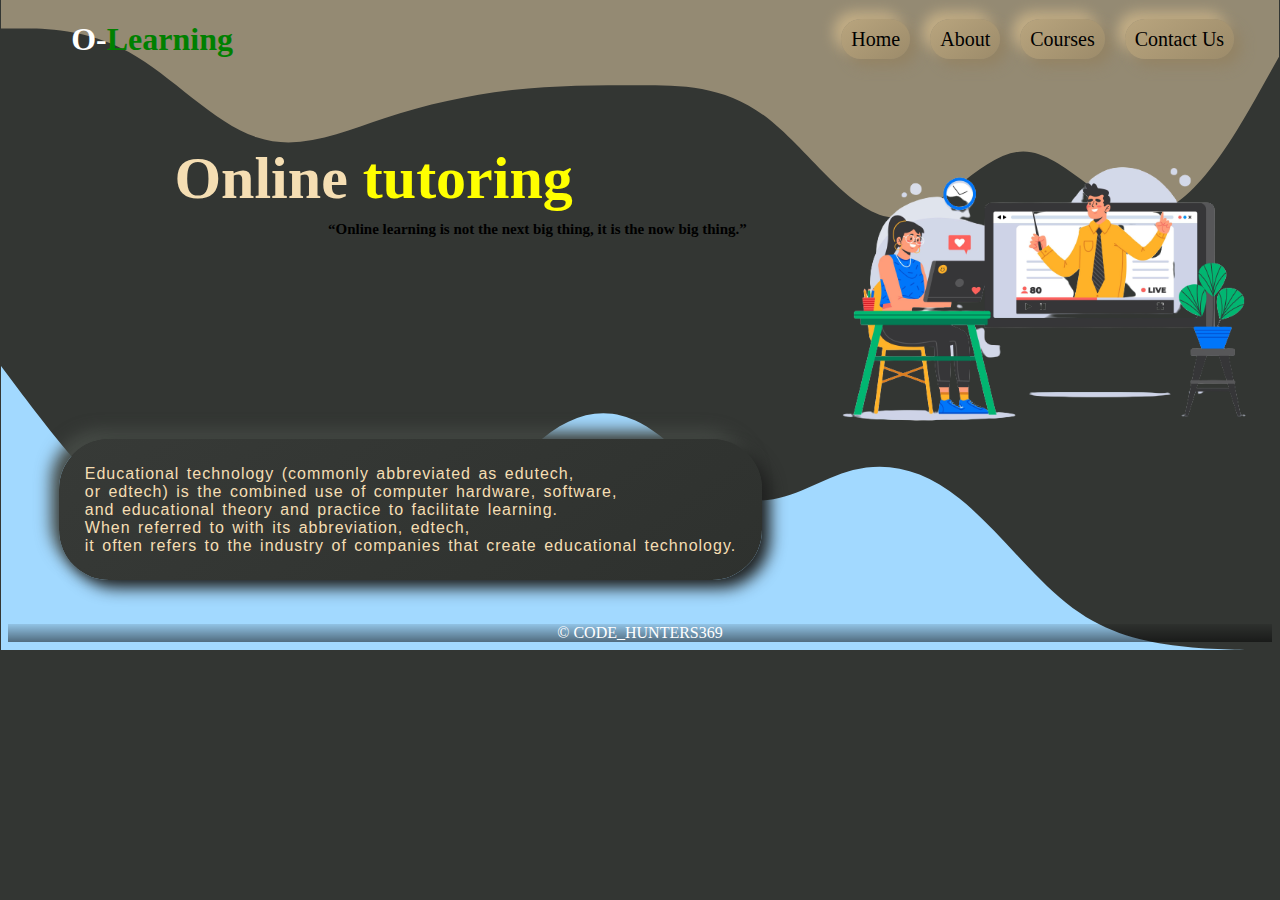
<file: index.html>
<!DOCTYPE html>
<html lang="en">
<head>

    <meta charset="UTF-8">
    <meta http-equiv="X-UA-comatible" content="IE=edge">
    <meta name="viewport" content="width=device,initial-scale=1.0">
    <title>Online Education</title>
    <link rel = "stylesheet" href="style.css">
</head>

<body>
         
    <h1>O-<span>Learning</span></h1>
    <div class="nav">
        <ul>
            <li><a href="index.html"> Home</a></li>
            <li><a href="about.html"> About</a></li>
            <li><a href="empty.html"> Courses</a></li>
            <li><a href="contact.html"> Contact Us</a></li>


        </ul>
    </div>

 <h2>Online <span>tutoring</span></h2>
<h5>“Online learning is not the next big thing, it is the now big thing.”</h5>
 
 <div class="img">
    <img src="bg.png"
         width="450px"
         height=300px>

 </div>
 
 <div class="word">
    <p>Educational technology (commonly abbreviated as edutech,
        <br> or edtech) is the combined use of computer hardware, software,
        <br> and educational theory and practice to facilitate learning.
        <br>When referred to with its abbreviation, edtech,<br> it often refers to the industry of companies that create educational technology.</p>
 </div>
 
</body>
<footer> &#169 CODE_HUNTERS369</footer>
</html>
</file>
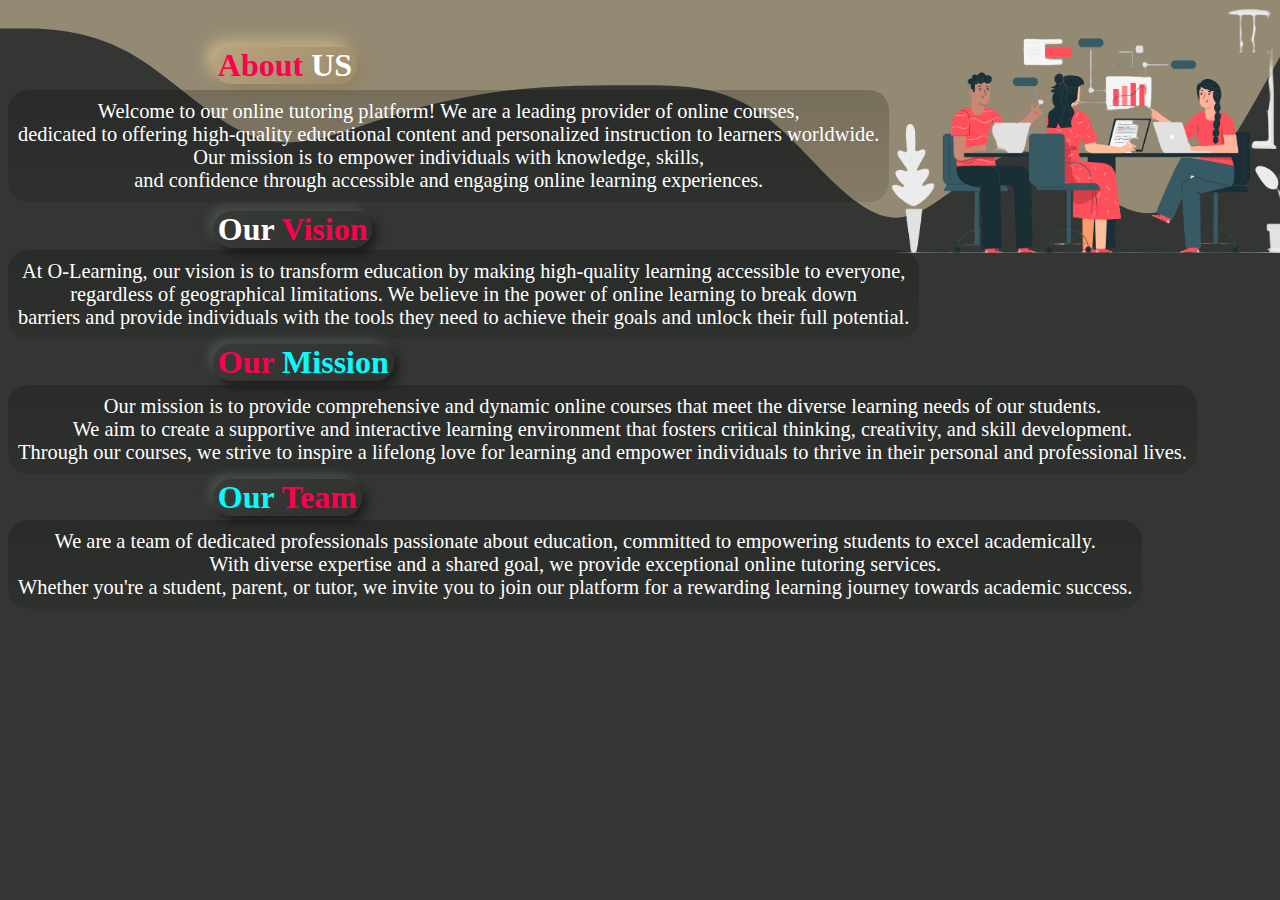
<file: about.html>
<!DOCTYPE html>
<html lang="en">
<head>

    <meta charset="UTF-8">
    <meta http-equiv="X-UA-comatible" content="IE=edge">
    <meta name="viewport" content="width=device,initial-scale=1.0">
    


<style>
    

body {
    background-color: #333633;
    background-image: url(wavvee.svg);
    background-size: cover;
    background-repeat: no-repeat;
    
    background-position: top;
}
img{
    position: absolute;
    margin-top: -2%;
    margin-left: 67%;
    
}
.aboutus h1 {
    top: 26px;
    position: absolute;
    color: #ff004f;
    margin-left: 16%;
    padding: 0 5px 0 5px;
    border-radius: 85px;
    background: linear-gradient(145deg, #b9a57e, #9c8b6a);
    box-shadow:  7px 7px 14px #938364,
                 -7px -7px 14px #c7b188;
    
}
.aboutus h1 span {
    color: white;
    
}

.ourvision h1{
    position: absolute;
    padding: 0 5px 0 5px;
    margin-left: 16%;
    top:190px ;
    color: white;
    margin-left:16%;
    border-radius: 89px;
background: linear-gradient(145deg, #373a37, #2e312e);
box-shadow:  5px 5px 10px #1b1d1b,
             -5px -5px 10px #4b4f4b;
}
.ourvision h1 span {
    color: #ff004f;
}
.mission h1{
    padding: 0 5px 0 5px;
    position: absolute;
    margin-left: 16%;
    top: 323px;
    color:#ff004f;
    margin-left: 16%;
    border-radius: 89px;
background: linear-gradient(145deg, #373a37, #2e312e);
box-shadow:  5px 5px 10px #1b1d1b,
             -5px -5px 10px #4b4f4b;
}
.mission h1 span {
    color: aqua;
}
.team h1 {
    top: 458px;
    padding: 0 5px 0 5px;
    position: absolute;
    margin-left: 16%;
    color: aqua;
    margin-left: 16%;
    border-radius: 89px;
background: linear-gradient(145deg, #373a37, #2e312e);
box-shadow:  5px 5px 10px #1b1d1b,
             -5px -5px 10px #4b4f4b;
            
}
.team h1 span {
    color: #ff004f;
}
p { 
    text-align:center;
    position: absolute;
    font-size: 20.4px;
    font-family: High Tower Text;
    color: white;
    border-radius: 20px;
    padding: 10px;

}
.aboutus p {
    top: 70px;
    background: linear-gradient(to top,rgb(0,0,0,0.1),rgb(0,0,0,0.2));
}
.ourvision p{
    top:230px;
    background: linear-gradient(to top,rgb(0,0,0,0.1),rgb(0,0,0,0.2));
}
.mission p {
    top: 365px;
    background: linear-gradient(to top,rgb(0,0,0,0.1),rgb(0,0,0,0.2));
}
.team p {
    top: 500px;
    background: linear-gradient(to top,rgb(0,0,0,0.1),rgb(0,0,0,0.2));
}
h1:hover {
    border-radius: 89px;
background: #333633;
box-shadow: inset 5px 5px 10px #1b1d1b,
            inset -5px -5px 10px #4b4f4b;
            
}
p:hover {
    border-radius: 50px;
background: #333633;
box-shadow: inset 5px 5px 10px #1b1d1b,
            inset -5px -5px 10px #4b4f4b;
        padding: 10px;
            
}
</style>

</head>
<body>
    <img src="image3.png"
    width="460">
        
    <div class="aboutus">
        <h1>About <span>US</span></h1>

       <p>Welcome to our online tutoring platform! We are a leading provider of online courses,<br> dedicated to offering high-quality educational content and personalized instruction to learners worldwide.<br>
         Our mission is to empower individuals with knowledge, skills,<br>
          and confidence through accessible and engaging online learning experiences.</p>
    </div>

    <div class="ourvision">
        <h1>Our <span> Vision</span></h1>
        <p>At O-Learning, our vision is to transform education by making high-quality learning accessible to everyone,<br> regardless of geographical limitations.
         We believe in the power of online learning to break down<br> barriers and provide individuals with the tools they need to achieve their goals and unlock their full potential.</p>
    </div>
    


    <div class="mission">
        <h1>Our <span>Mission</span></h1>
        <p>Our mission is to provide comprehensive and dynamic online courses that meet the diverse learning needs of our students.<br> 
        We aim to create a supportive and interactive learning environment that fosters critical thinking, creativity, and skill development.<br> 
        Through our courses, we strive to inspire a lifelong love for learning and empower individuals to thrive in their personal and professional lives.<br></p>
    </div>

    
    <div class="team">
        <h1> Our <span>Team</span></h1>
     <p>
        We are a team of dedicated professionals passionate about education, committed to empowering students to excel academically. <br>
        With diverse expertise and a shared goal, we provide exceptional online tutoring services.<br> 
        Whether you're a student, parent, or tutor, we invite you to join our platform for a rewarding learning journey towards academic success.
     </p>
    </div>
    
    
    
</body>
</html>
</file>
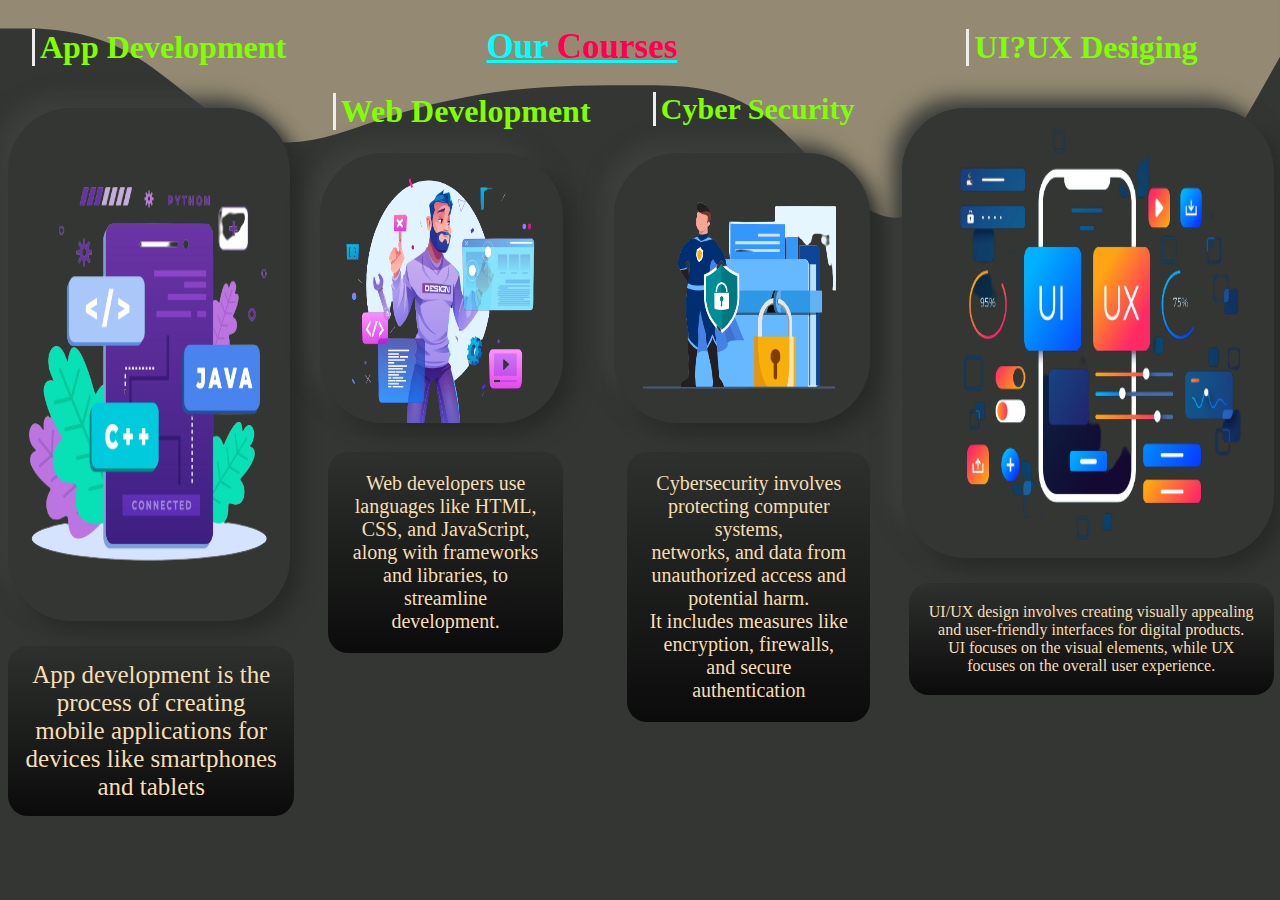
<file: course.html>
<!DOCTYPE html>
<html lang="en">
<head>

    <meta charset="UTF-8">
    <meta http-equiv="X-UA-comatible" content="IE=edge">
    <meta name="viewport" content="width=device,initial-scale=1.0">
    <title>courses</title>
    
<style>
body {
    background-color: #333633;
    background-image: url(wavvee.svg);
    background-repeat: no-repeat;
    background-size: cover;
    background-position: top;

}
.heading h1{
    color: aqua;
    text-align: center;
    position: absolute;
    left:38%;
    font-size: 35px;
    bottom: 90%;
    text-decoration: underline ;
    
    

}


.heading h1 span {
    color: #ff004f;
}

img {
    position: absolute;
}
.puka2 .card2 img {
    border-radius: 63px;
background: #333633;
box-shadow:  10px 10px 20px #272a27,
             -10px -10px 20px #3f423f;
}
.puka4 .card4 img {
    border-radius: 63px;
background: #333633;
box-shadow:  10px 10px 20px #272a27,
             -10px -10px 20px #3f423f;
}
.puka5 .card5 img {
    border-radius: 63px;
background: #333633;
box-shadow:  10px 10px 20px #272a27,
             -10px -10px 20px #3f423f;
}
.puka3 .card3 img {
    border-radius: 63px;
background: #333633;
box-shadow:  10px 10px 20px #272a27,
             -10px -10px 20px #3f423f;
}

.puka4 .card4 p {
    background: linear-gradient(to top,rgb(0,0,0,0.8),rgb(0,0,0,0.1));
    border-radius: 20px;
}


.card2 p{
    position: absolute;
    font-size: 25px;
    top: 69%;
    background: linear-gradient(to top,rgb(0,0,0,0.8),rgb(0,0,0,0.1));
    border-radius: 20px;
    margin-right:77%;
    padding: 15px;
    text-align: center;
    color: wheat;
}
.card2 h1 {
    position: absolute;
    left: 2.5%;
    color: chartreuse;
    padding-left: 5px;
    border-left:outset ;
    
}
.card2 img{
    top:12%;
    
}
.card3 h1 {
    position: absolute;
    left: 75.5%;
    color: chartreuse;
    padding-left: 5px;
    border-left:outset ;
}
.card3 img {
    top:12%;
    left: 70.5%;
}
.card4 h1 {
    position: absolute;
    left: 26%;
    top: 8%;
    color: chartreuse;
    border-left:outset 3px;
    padding-left: 5px;


}
.card4 p{
    position: absolute;
    font-size: 20px;
    top: 48%;
    margin-left:25%;
    margin-right:56%;
    padding: 20px;
    text-align: center;
    color: wheat;
}
.card4 img{
     top:17%;
    left:25%;
}
.card5 img{
    top:17%;
    left:48%;
}
.puka5 .card5 p {
    top: 48%;
    position: absolute;
    left: 49%;
    background: linear-gradient(to top,rgb(0,0,0,0.8),rgb(0,0,0,0.1));
    border-radius: 20px;
    margin-right: 32%;
    text-align:center;
    font-size: 20px;
    

   padding: 20px;
   color: wheat;
}
.puka5 .card5 h1 {
    position: absolute;
    top: 8%;
    left: 51%;
    font-size: 30px;
    color: chartreuse;
    border-left:outset ;
    padding-left: 5px;
    
}
.puka3 .card3 p {
    position: absolute;
    left: 71%;
    top: 63%;
    margin-right: 0.5%;
    background: linear-gradient(to top,rgb(0,0,0,0.8),rgb(0,0,0,0.1));
    border-radius: 20px;
    color: wheat;
    padding: 20px;
    text-align: center;
}
.puka3 .card3 p:hover {
    border-radius: 63px;
background: #333633;
box-shadow: inset 10px 10px 20px #272a27,
            inset -10px -10px 20px #3f423f;
            cursor: pointer;
}
.puka5 .card5 p:hover {
    border-radius: 63px;
background: #333633;
box-shadow: inset 10px 10px 20px #272a27,
            inset -10px -10px 20px #3f423f;
            cursor: pointer;
}
.puka4 .card4 p:hover {
    border-radius: 63px;
background: #333633;
box-shadow: inset 10px 10px 20px #272a27,
            inset -10px -10px 20px #3f423f;
            cursor: pointer;

}
.puka2 .card2 p:hover {
    border-radius: 63px;
background: #333633;
box-shadow: inset 10px 10px 20px #272a27,
            inset -10px -10px 20px #3f423f;
            cursor: pointer;
}
.puka2 .card2 img:hover {
    border-radius: 63px;
background: #333633;
box-shadow: inset 10px 10px 20px #272a27,
            inset -10px -10px 20px #3f423f;
            cursor: pointer;
}
.puka3 .card3 img:hover{
    border-radius: 63px;
background: #333633;
box-shadow: inset 10px 10px 20px #272a27,
            inset -10px -10px 20px #3f423f;
            cursor: pointer;
} 
.puka4 .card4 img:hover {
    border-radius: 63px;
background: #333633;
box-shadow: inset 10px 10px 20px #272a27,
            inset -10px -10px 20px #3f423f;
            cursor: pointer;

} 
.puka5 .card5 img:hover {
    border-radius: 63px;
background: #333633;
box-shadow: inset 10px 10px 20px #272a27,
            inset -10px -10px 20px #3f423f;
            cursor: pointer;

}

</style>
</head>
<body>
    
    <div class="heading">
        <h1>Our <span> Courses</span></h1>
        
    </div>

  
    
    <div class="puka2">
        <div class="card2">
         <img src="ima2.png"
          width="22%"
         height="57%" >
         <h1>App Development</h1>
         <p>App development is the process of creating mobile applications for devices like smartphones and tablets</p>
            
        </div>
    </div>
    

    <div class="puka3">
        <div class="card3">
        <img src="ima3.png"
            width="29%"
            height="50%">
            <h1>UI?UX Desiging</h1>
            <p>UI/UX design involves creating visually appealing and user-friendly interfaces for 
                digital products.
                <br> UI focuses on the visual elements, while UX focuses on the overall user experience.</p>
        </div>
    </div>

    
   <div class="puka4">
    <div class="card4">
        <img src="ima4.png"
        width="19%"
        height="30%">
        <h1>Web Development</h1>
        <p>Web developers use languages like HTML, CSS, and JavaScript, <br>along with frameworks and libraries, to streamline development.</p>
    </div>
    </div>


    
    <div class="puka5">
    <div class="card5">
        <img src="ima5.png"
        width="20%"
        height="30%">
        <h1>Cyber Security</h1>
        <p>Cybersecurity involves protecting computer systems, <br>networks, and data from 
            unauthorized access and potential harm.<br>
             It includes measures like encryption, 
            firewalls, and secure authentication</p>
    </div>
    </div>
    

</body>
</html>
</file>
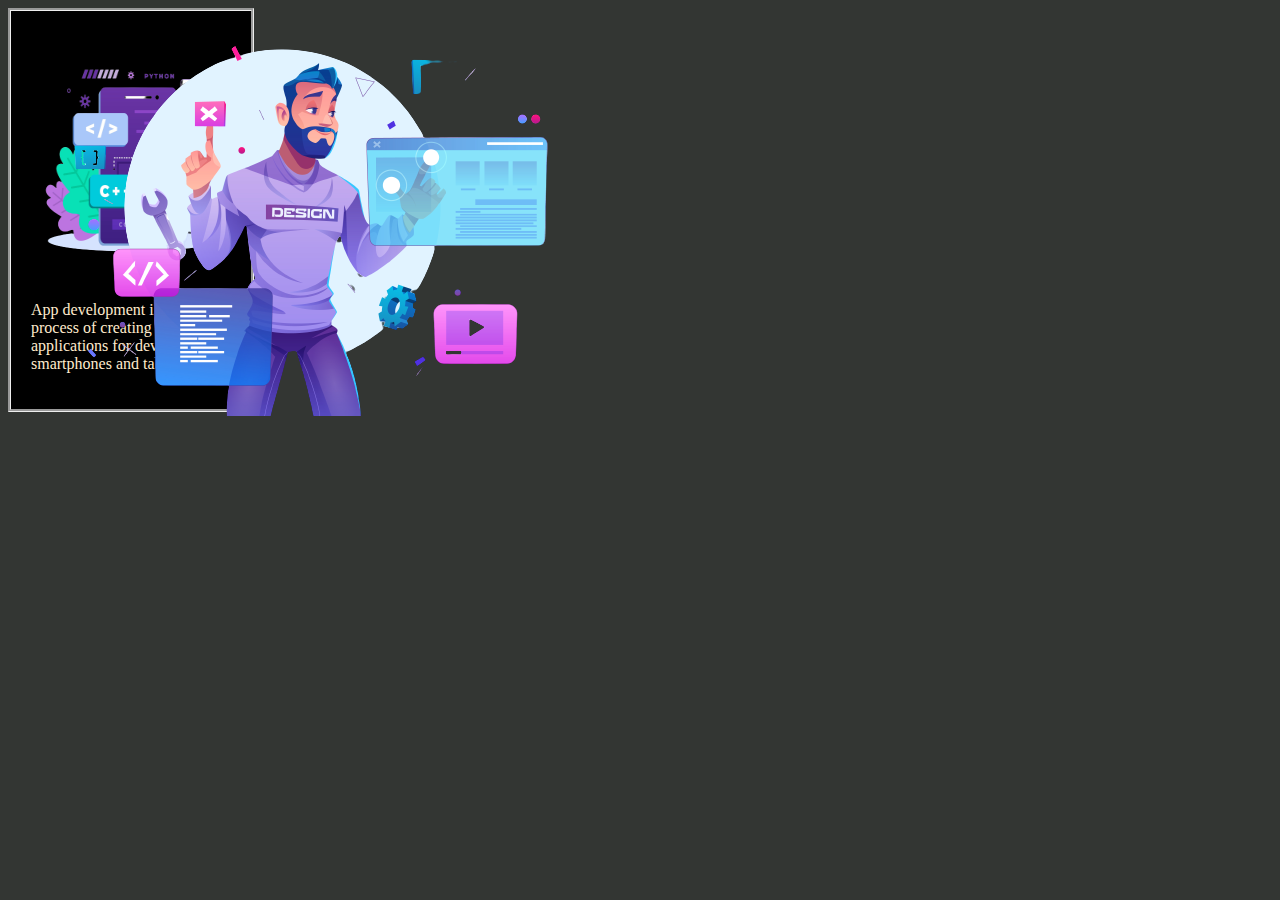
<file: empty.html>
<!DOCTYPE html>
<html lang="en">
<head>

    <meta charset="UTF-8">
    <meta http-equiv="X-UA-comatible" content="IE=edge">
    <meta name="viewport" content="width=device,initial-scale=1.0">
    <title>courses</title>
    <style>
      body{
         background-color: #333633;;
      }  

      .card1{
        border: groove;
        position:absolute;
        background-color: black;
        color: blanchedalmond;
        padding: 20px;
        width:200px;
        
        
      }
      img{
            position:relative;
      }



    </style>
</head>
<body>
    <div class="card1">
        <img src="ima2.png"
        height="250px"
        width="200px">
        <p>App development is the process of creating mobile applications for devices like smartphones and tablets</p>
       
    </div>

    <div class="card2">
        <img src="ima4.png">
    </div>
</body>
</html>
</file>
<file: style.css>
body{
    background-color: #333633;
    background-image: url(wave2.svg),url(wavvee.svg);
    background-repeat: no-repeat;
    background-size: contain;
    background-position: bottom,top;
}

body span {
    color: yellow;
}
.img{
     margin-left: 64%;
}
h1 {
    margin-left: 5%;
    color: white;
}

h1 span{
    
    color: green;
}
body h2{
  
    position: absolute;
    margin-left: 13%;
    margin-top: 5%;
    font-size: 60px;
    color: wheat;
  
}


.nav ul {
    float: right;
    margin-right: 2%;
    display: flex;
    padding:1%;
    display:absolute;
    border-radius: 50px;
    line-height: 20px;
    
          
}
.nav ul li {
    
   
    display: flex;
    float: left;
    margin-left: 20px;
    margin-top: -90px;
    
    

}
.nav ul li a{
    text-decoration: none;
    color: black;
    font-size: 20px;
    font-family: simsun;

    text-align: center;
    font-size: 20px;
    font-weight: 900;
    padding-bottom: 50px; 
    font-weight: 500;
    padding: 10px;
    margin-bottom: auto;
    border-radius: 85px;
    background: linear-gradient(145deg, #b9a57e, #9c8b6a);
    box-shadow:  7px 7px 14px #938364,
                 -7px -7px 14px #c7b188;
}
.nav ul li a:hover {
    border-radius: 85px;
    background: #ad9a76;
    box-shadow: inset 7px 7px 14px #938364,
                inset -7px -7px 14px #c7b188;
}
h5{
    position: absolute;
    margin-top: 11%;
    margin-left: 25%;
    font-size: 15px;
}
.word p{
  
    margin-left: 4%; 
    position: absolute;
    top: 47%;
    color: wheat;
    padding: 2%;
     word-spacing: 2px;
    letter-spacing: 1px;
    font-weight: 100;
    font-size: 16px;
    font-family: Ink Free,Arial, Helvetica, sans-serif;
    border-radius: 50px;
background: linear-gradient(145deg, #373a37, #2e312e);
box-shadow:  8px 8px 16px #1e1f1e,
             -8px -8px 16px #484d48;  
}
.word p:hover{
    border-radius: 50px;
background: #333633;
box-shadow: inset 8px 8px 16px #1e1f1e,
            inset -8px -8px 16px #484d48;
}
footer {
    margin-top: 14.5%;
    text-align: center;
    background: linear-gradient(to top,rgb(0,0,0,0.5),rgb(0,0,0,0.1));
    color: white;
}
</file>
